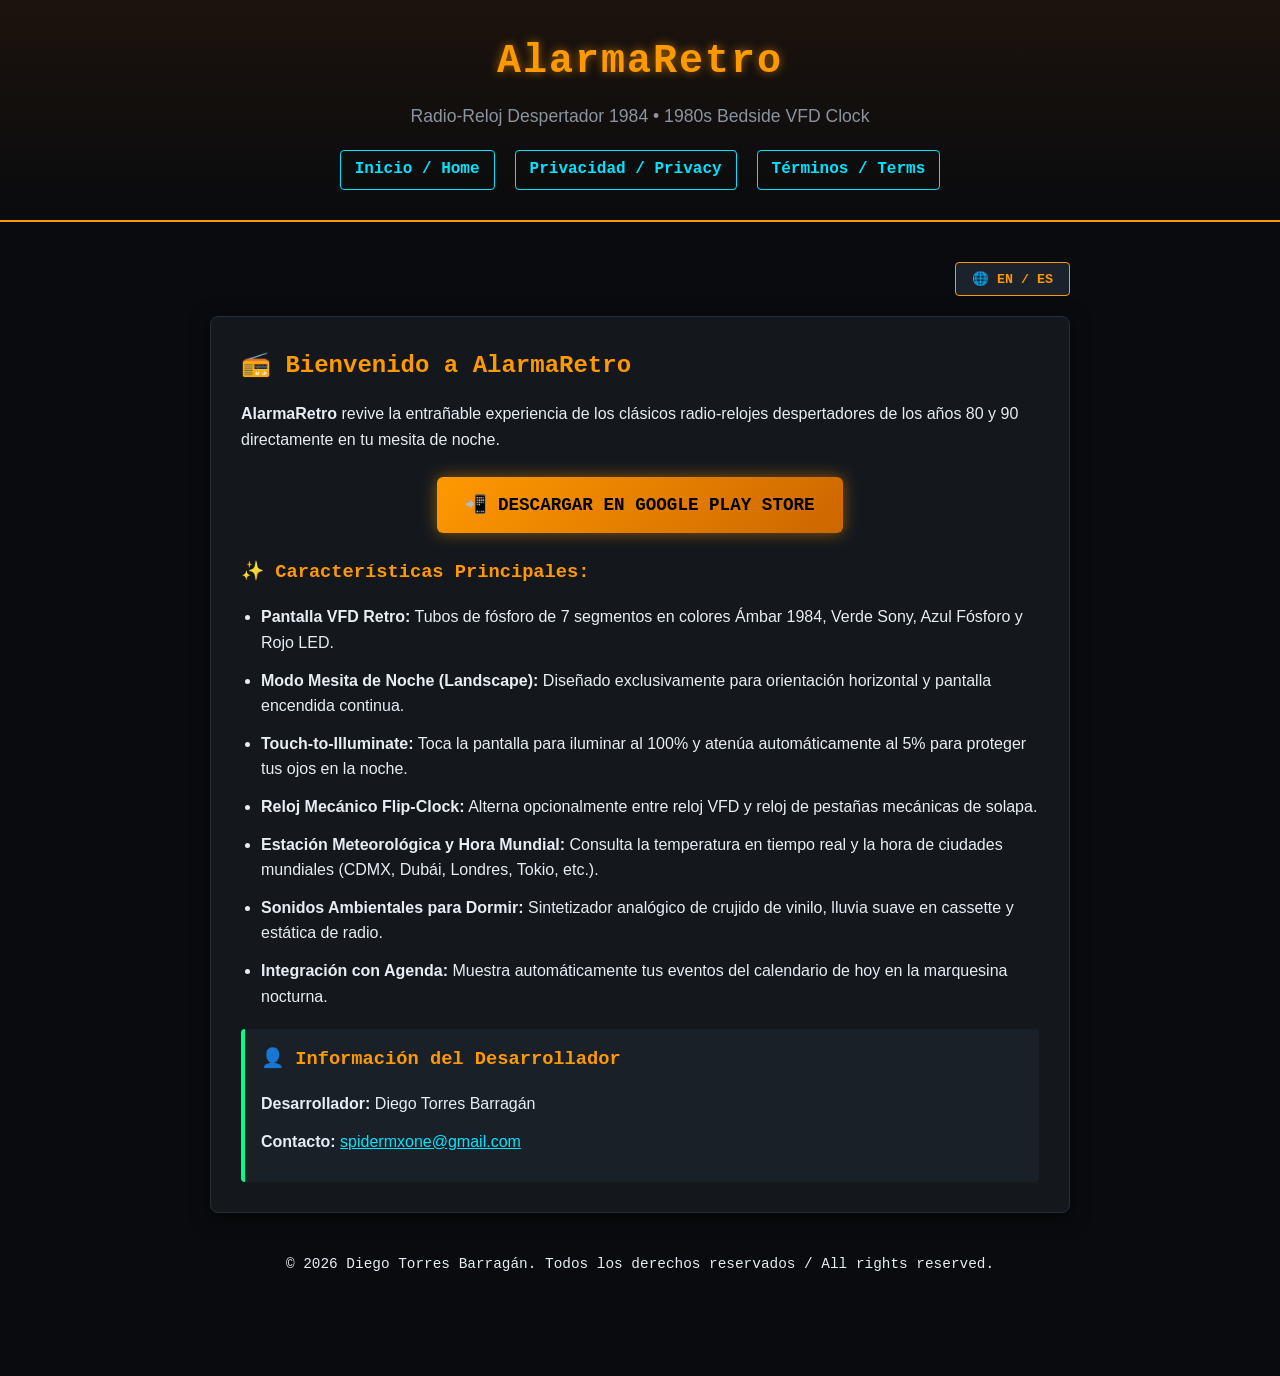
<file: index.html>
<!DOCTYPE html>
<html lang="es">
<head>
    <meta charset="UTF-8">
    <meta name="viewport" content="width=device-width, initial-scale=1.0">
    <title>AlarmaRetro - Reloj Despertador Retro 1984</title>
    <link rel="stylesheet" href="style.css">
</head>
<body>

<header>
    <div class="brand-title">AlarmaRetro</div>
    <div class="brand-subtitle">Radio-Reloj Despertador 1984 • 1980s Bedside VFD Clock</div>
    <div class="nav-links">
        <a href="index.html">Inicio / Home</a>
        <a href="privacy.html">Privacidad / Privacy</a>
        <a href="terms.html">Términos / Terms</a>
    </div>
</header>

<div class="container">
    <button class="lang-switch" onclick="toggleLanguage()">🌐 EN / ES</button>
    <div style="clear: both;"></div>

    <!-- SPANISH CONTENT -->
    <div id="content-es" class="card" style="margin-top: 20px;">
        <h2>📻 Bienvenido a AlarmaRetro</h2>
        <p><strong>AlarmaRetro</strong> revive la entrañable experiencia de los clásicos radio-relojes despertadores de los años 80 y 90 directamente en tu mesita de noche.</p>

        <div class="download-btn-container">
            <a href="https://play.google.com/store/apps/details?id=com.spidermx.alarmaretro" target="_blank" class="download-btn">
                📲 DESCARGAR EN GOOGLE PLAY STORE
            </a>
        </div>

        <h3>✨ Características Principales:</h3>
        <ul>
            <li><strong>Pantalla VFD Retro:</strong> Tubos de fósforo de 7 segmentos en colores Ámbar 1984, Verde Sony, Azul Fósforo y Rojo LED.</li>
            <li><strong>Modo Mesita de Noche (Landscape):</strong> Diseñado exclusivamente para orientación horizontal y pantalla encendida continua.</li>
            <li><strong>Touch-to-Illuminate:</strong> Toca la pantalla para iluminar al 100% y atenúa automáticamente al 5% para proteger tus ojos en la noche.</li>
            <li><strong>Reloj Mecánico Flip-Clock:</strong> Alterna opcionalmente entre reloj VFD y reloj de pestañas mecánicas de solapa.</li>
            <li><strong>Estación Meteorológica y Hora Mundial:</strong> Consulta la temperatura en tiempo real y la hora de ciudades mundiales (CDMX, Dubái, Londres, Tokio, etc.).</li>
            <li><strong>Sonidos Ambientales para Dormir:</strong> Sintetizador analógico de crujido de vinilo, lluvia suave en cassette y estática de radio.</li>
            <li><strong>Integración con Agenda:</strong> Muestra automáticamente tus eventos del calendario de hoy en la marquesina nocturna.</li>
        </ul>

        <div class="contact-info">
            <h3>👤 Información del Desarrollador</h3>
            <p><strong>Desarrollador:</strong> Diego Torres Barragán</p>
            <p><strong>Contacto:</strong> <a href="mailto:spidermxone@gmail.com" style="color: var(--vfd-cyan);">spidermxone@gmail.com</a></p>
        </div>
    </div>

    <!-- ENGLISH CONTENT -->
    <div id="content-en" class="card" style="margin-top: 20px; display: none;">
        <h2>📻 Welcome to AlarmaRetro</h2>
        <p><strong>AlarmaRetro</strong> brings back the classic 1980s & 90s bedside clock radio experience straight to your nightstand.</p>

        <div class="download-btn-container">
            <a href="https://play.google.com/store/apps/details?id=com.spidermx.alarmaretro" target="_blank" class="download-btn">
                📲 DOWNLOAD ON GOOGLE PLAY STORE
            </a>
        </div>

        <h3>✨ Key Features:</h3>
        <ul>
            <li><strong>Retro VFD Display:</strong> Glowing 7-segment phosphor digits in 1984 Amber, Sony Green, Phosphor Cyan, and Retro Red LED.</li>
            <li><strong>Nightstand Mode (Landscape):</strong> Exclusively crafted for horizontal dock view with continuous keep-awake display.</li>
            <li><strong>Touch-to-Illuminate:</strong> Tap to instantly brighten to 100%, auto-dimming down to 5% to protect your eyes at night.</li>
            <li><strong>Mechanical Flip-Clock:</strong> Optionally toggle between VFD digits and retro split-flap mechanical card animation.</li>
            <li><strong>Weather Station & World Time:</strong> Real-time temperature updates and dual city world time (CDMX, Dubai, London, Tokyo, etc.).</li>
            <li><strong>Bedside Sleep Sounds:</strong> Analog synthesizer generating vinyl crackle, cassette rain, and radio static hum.</li>
            <li><strong>Calendar Integration:</strong> Automatically projects your daily schedule and calendar events in the night marquee.</li>
        </ul>

        <div class="contact-info">
            <h3>👤 Developer Information</h3>
            <p><strong>Developer:</strong> Diego Torres Barragán</p>
            <p><strong>Contact Email:</strong> <a href="mailto:spidermxone@gmail.com" style="color: var(--vfd-cyan);">spidermxone@gmail.com</a></p>
        </div>
    </div>

    <footer>
        <p>&copy; 2026 Diego Torres Barragán. Todos los derechos reservados / All rights reserved.</p>
    </footer>
</div>

<script>
    function toggleLanguage() {
        const es = document.getElementById('content-es');
        const en = document.getElementById('content-en');
        if (es.style.display === 'none') {
            es.style.display = 'block';
            en.style.display = 'none';
        } else {
            es.style.display = 'none';
            en.style.display = 'block';
        }
    }
</script>

</body>
</html>
</file>
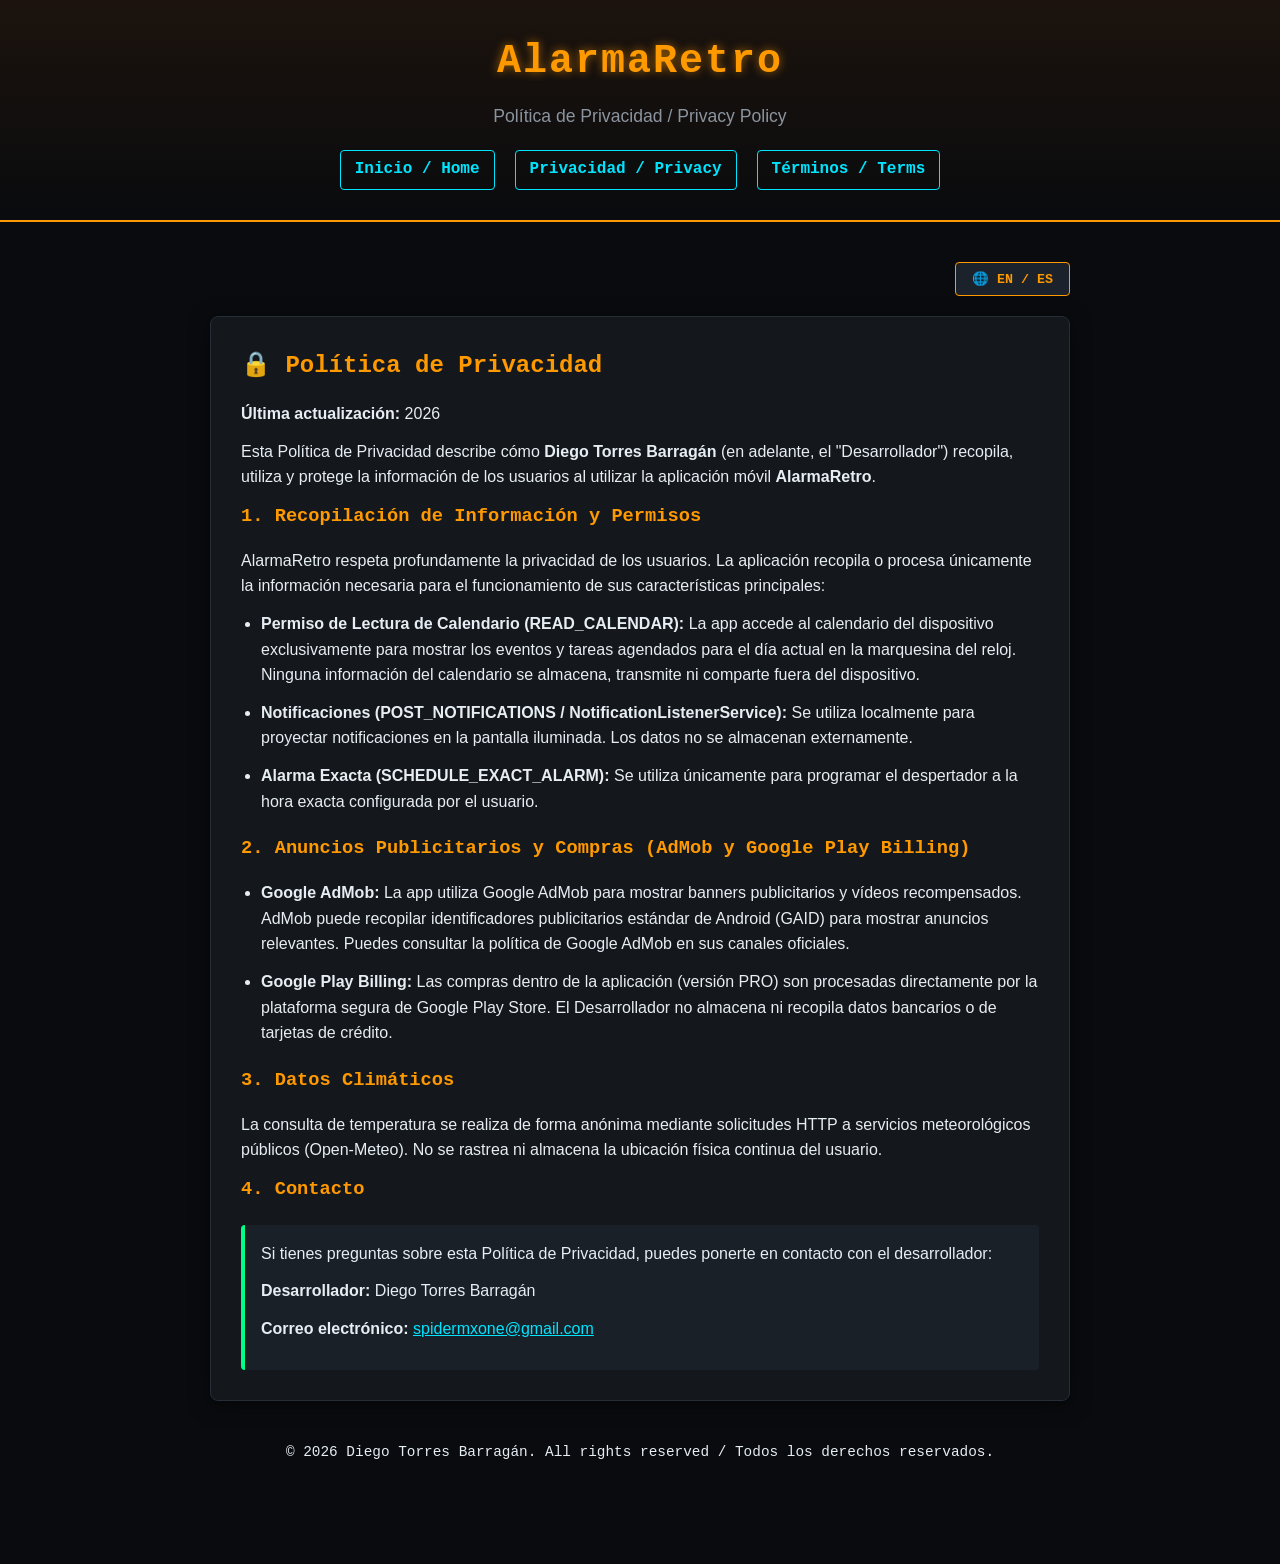
<file: privacy.html>
<!DOCTYPE html>
<html lang="es">
<head>
    <meta charset="UTF-8">
    <meta name="viewport" content="width=device-width, initial-scale=1.0">
    <title>Política de Privacidad - AlarmaRetro</title>
    <link rel="stylesheet" href="style.css">
</head>
<body>

<header>
    <div class="brand-title">AlarmaRetro</div>
    <div class="brand-subtitle">Política de Privacidad / Privacy Policy</div>
    <div class="nav-links">
        <a href="index.html">Inicio / Home</a>
        <a href="privacy.html">Privacidad / Privacy</a>
        <a href="terms.html">Términos / Terms</a>
    </div>
</header>

<div class="container">
    <button class="lang-switch" onclick="toggleLanguage()">🌐 EN / ES</button>
    <div style="clear: both;"></div>

    <!-- SPANISH PRIVACY POLICY -->
    <div id="content-es" class="card" style="margin-top: 20px;">
        <h2>🔒 Política de Privacidad</h2>
        <p><strong>Última actualización:</strong> 2026</p>
        <p>Esta Política de Privacidad describe cómo <strong>Diego Torres Barragán</strong> (en adelante, el "Desarrollador") recopila, utiliza y protege la información de los usuarios al utilizar la aplicación móvil <strong>AlarmaRetro</strong>.</p>

        <h3>1. Recopilación de Información y Permisos</h3>
        <p>AlarmaRetro respeta profundamente la privacidad de los usuarios. La aplicación recopila o procesa únicamente la información necesaria para el funcionamiento de sus características principales:</p>
        <ul>
            <li><strong>Permiso de Lectura de Calendario (READ_CALENDAR):</strong> La app accede al calendario del dispositivo exclusivamente para mostrar los eventos y tareas agendados para el día actual en la marquesina del reloj. Ninguna información del calendario se almacena, transmite ni comparte fuera del dispositivo.</li>
            <li><strong>Notificaciones (POST_NOTIFICATIONS / NotificationListenerService):</strong> Se utiliza localmente para proyectar notificaciones en la pantalla iluminada. Los datos no se almacenan externamente.</li>
            <li><strong>Alarma Exacta (SCHEDULE_EXACT_ALARM):</strong> Se utiliza únicamente para programar el despertador a la hora exacta configurada por el usuario.</li>
        </ul>

        <h3>2. Anuncios Publicitarios y Compras (AdMob y Google Play Billing)</h3>
        <ul>
            <li><strong>Google AdMob:</strong> La app utiliza Google AdMob para mostrar banners publicitarios y vídeos recompensados. AdMob puede recopilar identificadores publicitarios estándar de Android (GAID) para mostrar anuncios relevantes. Puedes consultar la política de Google AdMob en sus canales oficiales.</li>
            <li><strong>Google Play Billing:</strong> Las compras dentro de la aplicación (versión PRO) son procesadas directamente por la plataforma segura de Google Play Store. El Desarrollador no almacena ni recopila datos bancarios o de tarjetas de crédito.</li>
        </ul>

        <h3>3. Datos Climáticos</h3>
        <p>La consulta de temperatura se realiza de forma anónima mediante solicitudes HTTP a servicios meteorológicos públicos (Open-Meteo). No se rastrea ni almacena la ubicación física continua del usuario.</p>

        <h3>4. Contacto</h3>
        <div class="contact-info">
            <p>Si tienes preguntas sobre esta Política de Privacidad, puedes ponerte en contacto con el desarrollador:</p>
            <p><strong>Desarrollador:</strong> Diego Torres Barragán</p>
            <p><strong>Correo electrónico:</strong> <a href="mailto:spidermxone@gmail.com" style="color: var(--vfd-cyan);">spidermxone@gmail.com</a></p>
        </div>
    </div>

    <!-- ENGLISH PRIVACY POLICY -->
    <div id="content-en" class="card" style="margin-top: 20px; display: none;">
        <h2>🔒 Privacy Policy</h2>
        <p><strong>Last Updated:</strong> 2026</p>
        <p>This Privacy Policy describes how <strong>Diego Torres Barragán</strong> (the "Developer") collects, uses, and protects user information when using the mobile application <strong>AlarmaRetro</strong>.</p>

        <h3>1. Information Collection and Permissions</h3>
        <p>AlarmaRetro respects user privacy. The application accesses and processes only the information required for its core functionality:</p>
        <ul>
            <li><strong>Calendar Permission (READ_CALENDAR):</strong> Accesses device calendar events solely to display daily agenda events on the clock's marquee. No calendar data is stored, transmitted, or shared off the device.</li>
            <li><strong>Notifications (POST_NOTIFICATIONS / NotificationListenerService):</strong> Used locally on-device to project pending notifications on screen.</li>
            <li><strong>Exact Alarms (SCHEDULE_EXACT_ALARM):</strong> Used solely to schedule precision alarm ringing.</li>
        </ul>

        <h3>2. Advertisements and Purchases (AdMob and Google Play Billing)</h3>
        <ul>
            <li><strong>Google AdMob:</strong> AlarmaRetro uses Google AdMob for banner ads and rewarded video ads. AdMob may collect standard Android Advertising IDs (GAID).</li>
            <li><strong>Google Play Billing:</strong> In-app purchases (PRO Upgrade) are handled securely by Google Play Store. The Developer never stores financial or payment details.</li>
        </ul>

        <h3>3. Weather Data</h3>
        <p>Temperature queries are fetched anonymously via public weather API requests (Open-Meteo). User location is not continuously tracked or saved.</p>

        <h3>4. Contact Us</h3>
        <div class="contact-info">
            <p>If you have questions about this Privacy Policy, feel free to contact:</p>
            <p><strong>Developer:</strong> Diego Torres Barragán</p>
            <p><strong>Contact Email:</strong> <a href="mailto:spidermxone@gmail.com" style="color: var(--vfd-cyan);">spidermxone@gmail.com</a></p>
        </div>
    </div>

    <footer>
        <p>&copy; 2026 Diego Torres Barragán. All rights reserved / Todos los derechos reservados.</p>
    </footer>
</div>

<script>
    function toggleLanguage() {
        const es = document.getElementById('content-es');
        const en = document.getElementById('content-en');
        if (es.style.display === 'none') {
            es.style.display = 'block';
            en.style.display = 'none';
        } else {
            es.style.display = 'none';
            en.style.display = 'block';
        }
    }
</script>

</body>
</html>
</file>
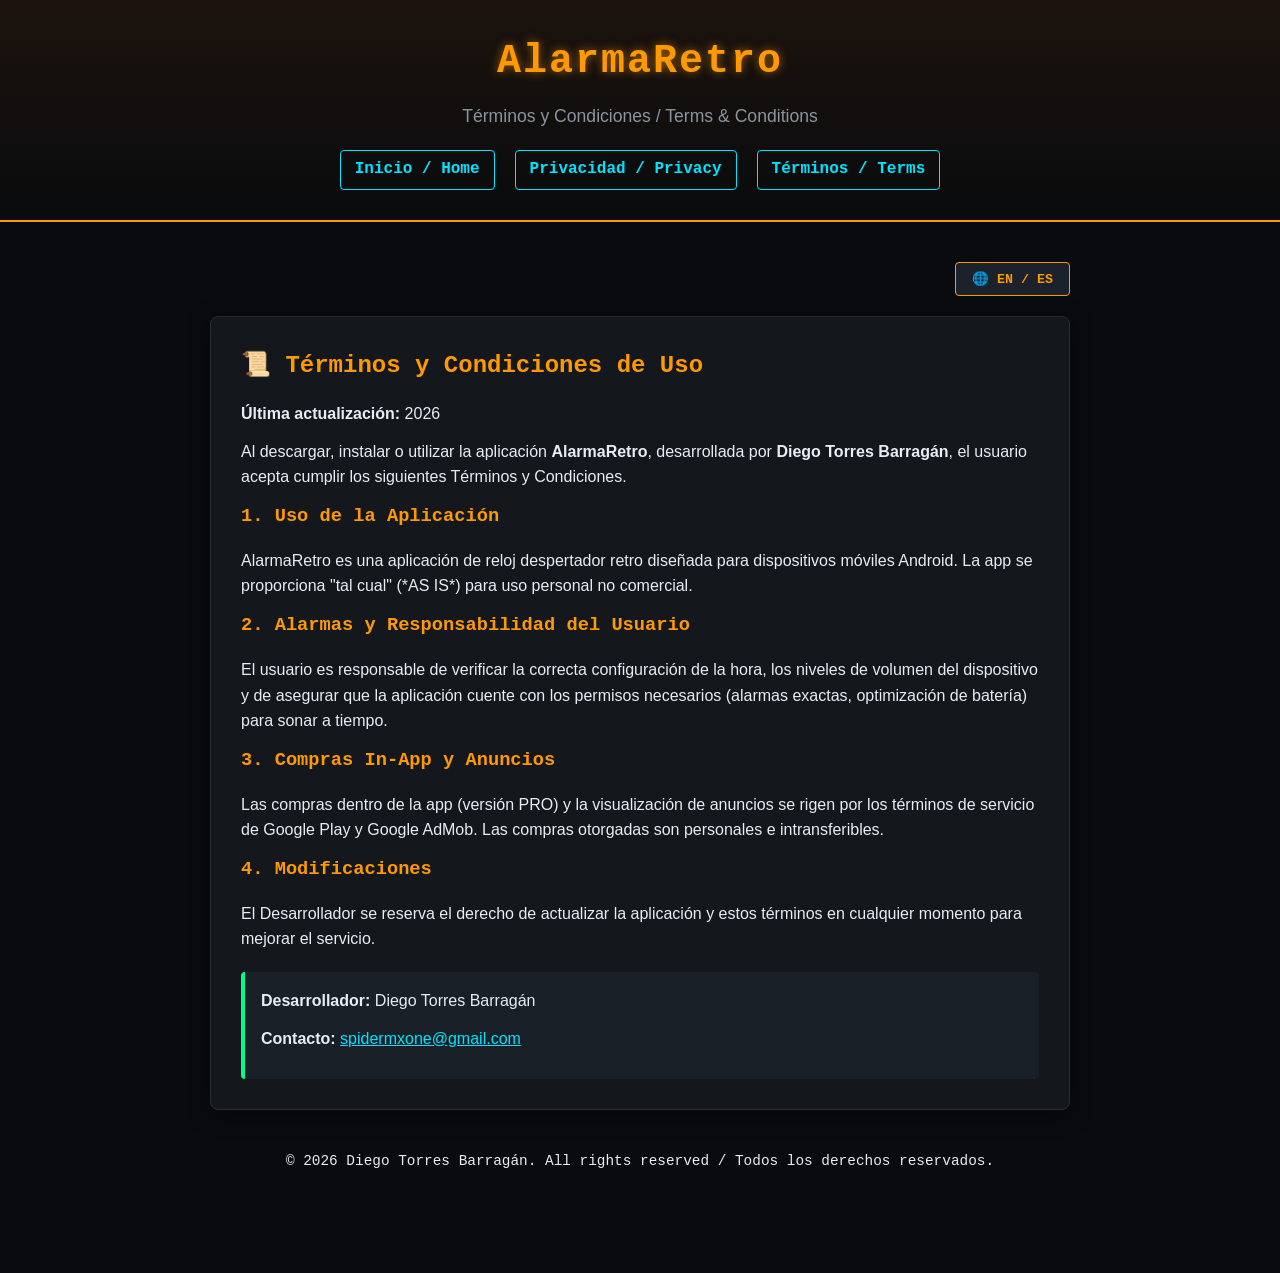
<file: terms.html>
<!DOCTYPE html>
<html lang="es">
<head>
    <meta charset="UTF-8">
    <meta name="viewport" content="width=device-width, initial-scale=1.0">
    <title>Términos y Condiciones - AlarmaRetro</title>
    <link rel="stylesheet" href="style.css">
</head>
<body>

<header>
    <div class="brand-title">AlarmaRetro</div>
    <div class="brand-subtitle">Términos y Condiciones / Terms & Conditions</div>
    <div class="nav-links">
        <a href="index.html">Inicio / Home</a>
        <a href="privacy.html">Privacidad / Privacy</a>
        <a href="terms.html">Términos / Terms</a>
    </div>
</header>

<div class="container">
    <button class="lang-switch" onclick="toggleLanguage()">🌐 EN / ES</button>
    <div style="clear: both;"></div>

    <!-- SPANISH TERMS -->
    <div id="content-es" class="card" style="margin-top: 20px;">
        <h2>📜 Términos y Condiciones de Uso</h2>
        <p><strong>Última actualización:</strong> 2026</p>
        <p>Al descargar, instalar o utilizar la aplicación <strong>AlarmaRetro</strong>, desarrollada por <strong>Diego Torres Barragán</strong>, el usuario acepta cumplir los siguientes Términos y Condiciones.</p>

        <h3>1. Uso de la Aplicación</h3>
        <p>AlarmaRetro es una aplicación de reloj despertador retro diseñada para dispositivos móviles Android. La app se proporciona "tal cual" (*AS IS*) para uso personal no comercial.</p>

        <h3>2. Alarmas y Responsabilidad del Usuario</h3>
        <p>El usuario es responsable de verificar la correcta configuración de la hora, los niveles de volumen del dispositivo y de asegurar que la aplicación cuente con los permisos necesarios (alarmas exactas, optimización de batería) para sonar a tiempo.</p>

        <h3>3. Compras In-App y Anuncios</h3>
        <p>Las compras dentro de la app (versión PRO) y la visualización de anuncios se rigen por los términos de servicio de Google Play y Google AdMob. Las compras otorgadas son personales e intransferibles.</p>

        <h3>4. Modificaciones</h3>
        <p>El Desarrollador se reserva el derecho de actualizar la aplicación y estos términos en cualquier momento para mejorar el servicio.</p>

        <div class="contact-info">
            <p><strong>Desarrollador:</strong> Diego Torres Barragán</p>
            <p><strong>Contacto:</strong> <a href="mailto:spidermxone@gmail.com" style="color: var(--vfd-cyan);">spidermxone@gmail.com</a></p>
        </div>
    </div>

    <!-- ENGLISH TERMS -->
    <div id="content-en" class="card" style="margin-top: 20px; display: none;">
        <h2>📜 Terms and Conditions</h2>
        <p><strong>Last Updated:</strong> 2026</p>
        <p>By downloading, installing, or using the <strong>AlarmaRetro</strong> application, developed by <strong>Diego Torres Barragán</strong>, you agree to bound by these Terms and Conditions.</p>

        <h3>1. Application Use</h3>
        <p>AlarmaRetro is a retro bedside clock application provided "AS IS" for personal non-commercial use.</p>

        <h3>2. User Responsibility</h3>
        <p>The user is responsible for ensuring volume levels, time configuration, and system permissions (exact alarms, battery settings) are properly configured on the device for reliable alarm ringing.</p>

        <h3>3. In-App Purchases and Ads</h3>
        <p>In-app purchases (PRO Upgrade) and advertisement displays follow Google Play and Google AdMob terms of service.</p>

        <h3>4. Contact Us</h3>
        <div class="contact-info">
            <p><strong>Developer:</strong> Diego Torres Barragán</p>
            <p><strong>Contact Email:</strong> <a href="mailto:spidermxone@gmail.com" style="color: var(--vfd-cyan);">spidermxone@gmail.com</a></p>
        </div>
    </div>

    <footer>
        <p>&copy; 2026 Diego Torres Barragán. All rights reserved / Todos los derechos reservados.</p>
    </footer>
</div>

<script>
    function toggleLanguage() {
        const es = document.getElementById('content-es');
        const en = document.getElementById('content-en');
        if (es.style.display === 'none') {
            es.style.display = 'block';
            en.style.display = 'none';
        } else {
            es.style.display = 'none';
            en.style.display = 'block';
        }
    }
</script>

</body>
</html>
</file>
<file: style.css>
/* AlarmaRetro Retro VFD Theme - GitHub Pages Styling */

:root {
    --bg-dark: #090B0E;
    --card-bg: #14181D;
    --border-color: #242D38;
    --vfd-amber: #FF9900;
    --vfd-green: #00FF88;
    --vfd-cyan: #00E5FF;
    --text-white: #E6EDF3;
    --text-muted: #8B949E;
    --font-mono: 'Courier New', Courier, monospace;
}

* {
    box-sizing: border-box;
    margin: 0;
    padding: 0;
}

body {
    background-color: var(--bg-dark);
    color: var(--text-white);
    font-family: -apple-system, BlinkMacSystemFont, "Segoe UI", Roboto, Helvetica, Arial, sans-serif;
    line-height: 1.6;
    padding-bottom: 60px;
}

header {
    background: linear-gradient(180deg, #1C130D 0%, #090B0E 100%);
    border-bottom: 2px solid var(--vfd-amber);
    padding: 30px 20px;
    text-align: center;
}

.brand-title {
    font-family: var(--font-mono);
    color: var(--vfd-amber);
    font-size: 2.5rem;
    font-weight: bold;
    text-shadow: 0 0 10px rgba(255, 153, 0, 0.6);
    letter-spacing: 2px;
}

.brand-subtitle {
    color: var(--text-muted);
    font-size: 1.1rem;
    margin-top: 8px;
}

.nav-links {
    margin-top: 20px;
    display: flex;
    justify-content: center;
    gap: 20px;
}

.nav-links a {
    color: var(--vfd-cyan);
    text-decoration: none;
    font-family: var(--font-mono);
    font-weight: bold;
    padding: 6px 14px;
    border: 1px solid var(--vfd-cyan);
    border-radius: 4px;
    transition: all 0.3s ease;
}

.nav-links a:hover {
    background-color: var(--vfd-cyan);
    color: #000;
    box-shadow: 0 0 12px rgba(0, 229, 255, 0.5);
}

.container {
    max-width: 900px;
    margin: 40px auto;
    padding: 0 20px;
}

.card {
    background-color: var(--card-bg);
    border: 1px solid var(--border-color);
    border-radius: 8px;
    padding: 30px;
    margin-bottom: 30px;
    box-shadow: 0 4px 20px rgba(0,0,0,0.5);
}

h1, h2, h3 {
    color: var(--vfd-amber);
    font-family: var(--font-mono);
    margin-bottom: 16px;
}

p, li {
    color: var(--text-white);
    margin-bottom: 12px;
}

ul {
    margin-left: 20px;
    margin-bottom: 20px;
}

.lang-switch {
    background: #1C222B;
    border: 1px solid var(--vfd-amber);
    color: var(--vfd-amber);
    padding: 8px 16px;
    border-radius: 4px;
    cursor: pointer;
    font-family: var(--font-mono);
    font-weight: bold;
    float: right;
}

.download-btn-container {
    text-align: center;
    margin: 25px 0;
}

.download-btn {
    display: inline-block;
    background: linear-gradient(135deg, #FF9900 0%, #CC6600 100%);
    color: #000;
    font-family: var(--font-mono);
    font-weight: bold;
    font-size: 1.1rem;
    padding: 14px 28px;
    border-radius: 6px;
    text-decoration: none;
    box-shadow: 0 0 15px rgba(255, 153, 0, 0.5);
    transition: all 0.3s ease;
}

.download-btn:hover {
    transform: translateY(-2px);
    box-shadow: 0 0 25px rgba(255, 153, 0, 0.8);
    background: linear-gradient(135deg, #FFB333 0%, #FF9900 100%);
}

.contact-info {
    background-color: #192028;
    border-left: 4px solid var(--vfd-green);
    padding: 16px;
    margin-top: 20px;
    border-radius: 4px;
}

footer {
    text-align: center;
    color: var(--text-muted);
    font-family: var(--font-mono);
    font-size: 0.9rem;
    margin-top: 40px;
}
</file>
